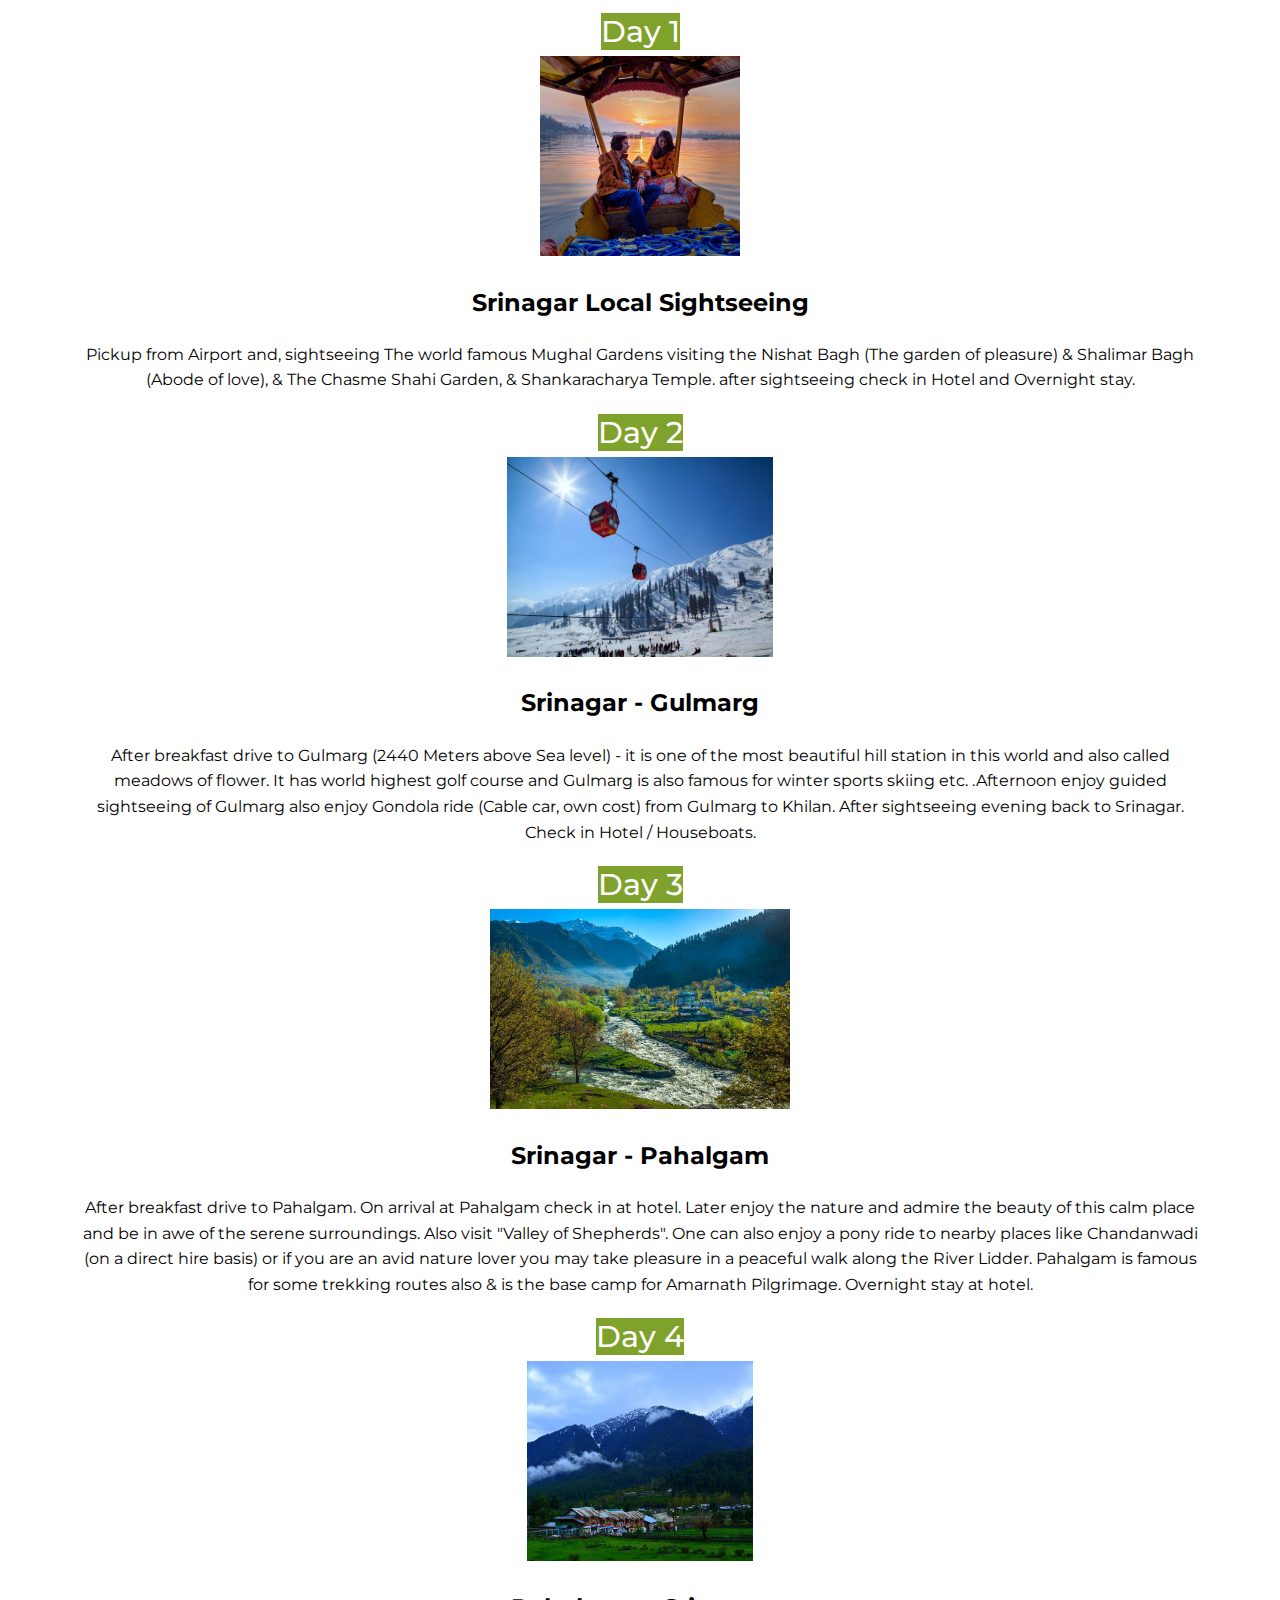
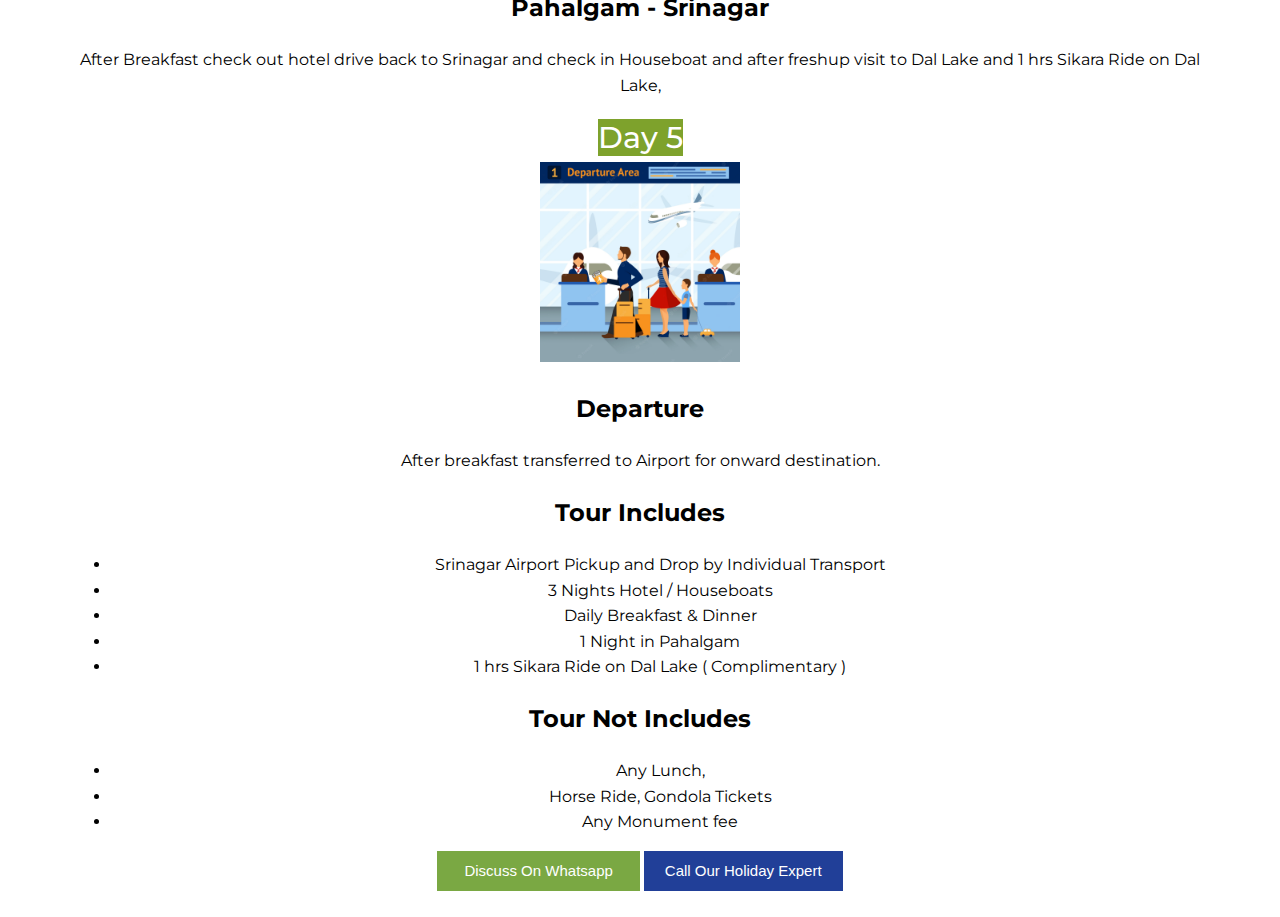
<file: discover kashmir.html>
<!DOCTYPE html>
<html>

<head>
  <meta charset="utf-8">
  <meta http-equiv="X-UA-Compatible" content="IE=edge">
  <title>Package Details</title>
  <meta name="description" content="">
  <meta name="viewport" content="width=device-width, initial-scale=1">
  <link rel="stylesheet" href="/css/styles.css">
</head>

<body>

  <section id="details">
    <section class="pimg1">
      <div class="ptext">
        <span class="textBg"> Day 1 </span>
      </div>
      <img class="details-img" src="images/db1.jpg">
    </section>

    <section class="section section-dark">
      <h2>Srinagar Local Sightseeing</h2>
      <p>Pickup from Airport and, sightseeing The world famous Mughal Gardens visiting the Nishat Bagh (The garden
        of pleasure) & Shalimar Bagh (Abode of love), & The Chasme Shahi Garden, & Shankaracharya Temple. after
        sightseeing check in Hotel and Overnight stay.
      </p>
    </section>

    <section class="pimg2">
      <div class="ptext">
        <span class="textBg">Day 2</span>
      </div>
      <img class="details-img" src="images/db2.webp">
    </section>

    <section class="section section-dark">
      <h2> Srinagar - Gulmarg</h2>
      <p>
        After breakfast drive to Gulmarg (2440 Meters above Sea level) - it is one of the most beautiful hill station in
        this world and also called meadows of flower.
        It has world highest golf course and Gulmarg is also famous for winter sports skiing etc. .Afternoon enjoy
        guided sightseeing of Gulmarg also enjoy Gondola ride (Cable car, own cost) from Gulmarg to Khilan. After
        sightseeing evening back to Srinagar.
        Check in Hotel / Houseboats.
      </p>
    </section>

    <section class="pimg3">
      <div class="ptext">
        <span class="textBg">Day 3</span>
      </div>
      <img class="details-img" src="images/db3.jpg">
    </section>

    <section class="section section-dark">
      <h2>Srinagar - Pahalgam</h2>
      <p>
        After breakfast drive to Pahalgam. On arrival at Pahalgam check in at hotel. Later enjoy the nature and admire
        the beauty of this calm place and be in awe of the serene surroundings. Also visit "Valley of Shepherds". One
        can also enjoy a pony ride to nearby places like Chandanwadi (on a direct hire basis) or if you are an avid
        nature
        lover you may take pleasure in a peaceful walk along the River Lidder. Pahalgam is famous for some trekking
        routes also & is the base camp for Amarnath Pilgrimage. Overnight stay at hotel.
      </p>
    </section>

    <section class="pimg4">
      <div class="ptext">
        <span class="textBg">Day 4</span>
      </div>
      <img class="details-img" src="images/db4.jpg">
    </section>

    <section class="section section-dark">
      <h2>Pahalgam - Srinagar</h2>
      <p>
        After Breakfast check out hotel drive back to Srinagar and check in Houseboat and after freshup visit to Dal
        Lake and 1 hrs Sikara Ride on Dal Lake,
      </p>
    </section>

    <section class="pimg5">
      <div class="ptext">
        <span class="textBg">Day 5</span>
      </div>
      <img class="details-img" src="images/d4.webp">
    </section>

    <section class="section section-dark">
      <h2>Departure</h2>
      <p>
        After breakfast transferred to Airport for onward destination.
      </p>
    </section>

    <section class="section section-light">
      <h2 class="color">Tour Includes</h2>
      <p>
      <ul>
        <li>Srinagar Airport Pickup and Drop by Individual Transport</li>
        <li>3 Nights Hotel / Houseboats</li>
        <li>Daily Breakfast & Dinner</li>
        <li>1 Night in Pahalgam</li>
        <li>1 hrs Sikara Ride on Dal Lake ( Complimentary )</li>
      </ul>
      </p>
    </section>

    <section class="section section-light">
      <h2 class="color2">Tour Not Includes</h2>
      <p>
      <ul>
        <li>Any Lunch,</li>
        <li>Horse Ride, Gondola Tickets</li>
        <li>Any Monument fee</li>
      </ul>
      <a href="https://wa.me/918491877299"><button class="contact-btn">Discuss On Whatsapp</button></a>
      <a href="tel:8491877299"><button class="contact-btn-call">Call Our Holiday Expert</button></a>
      </p>
    </section>
  </section>
</body>

</html>
</file>
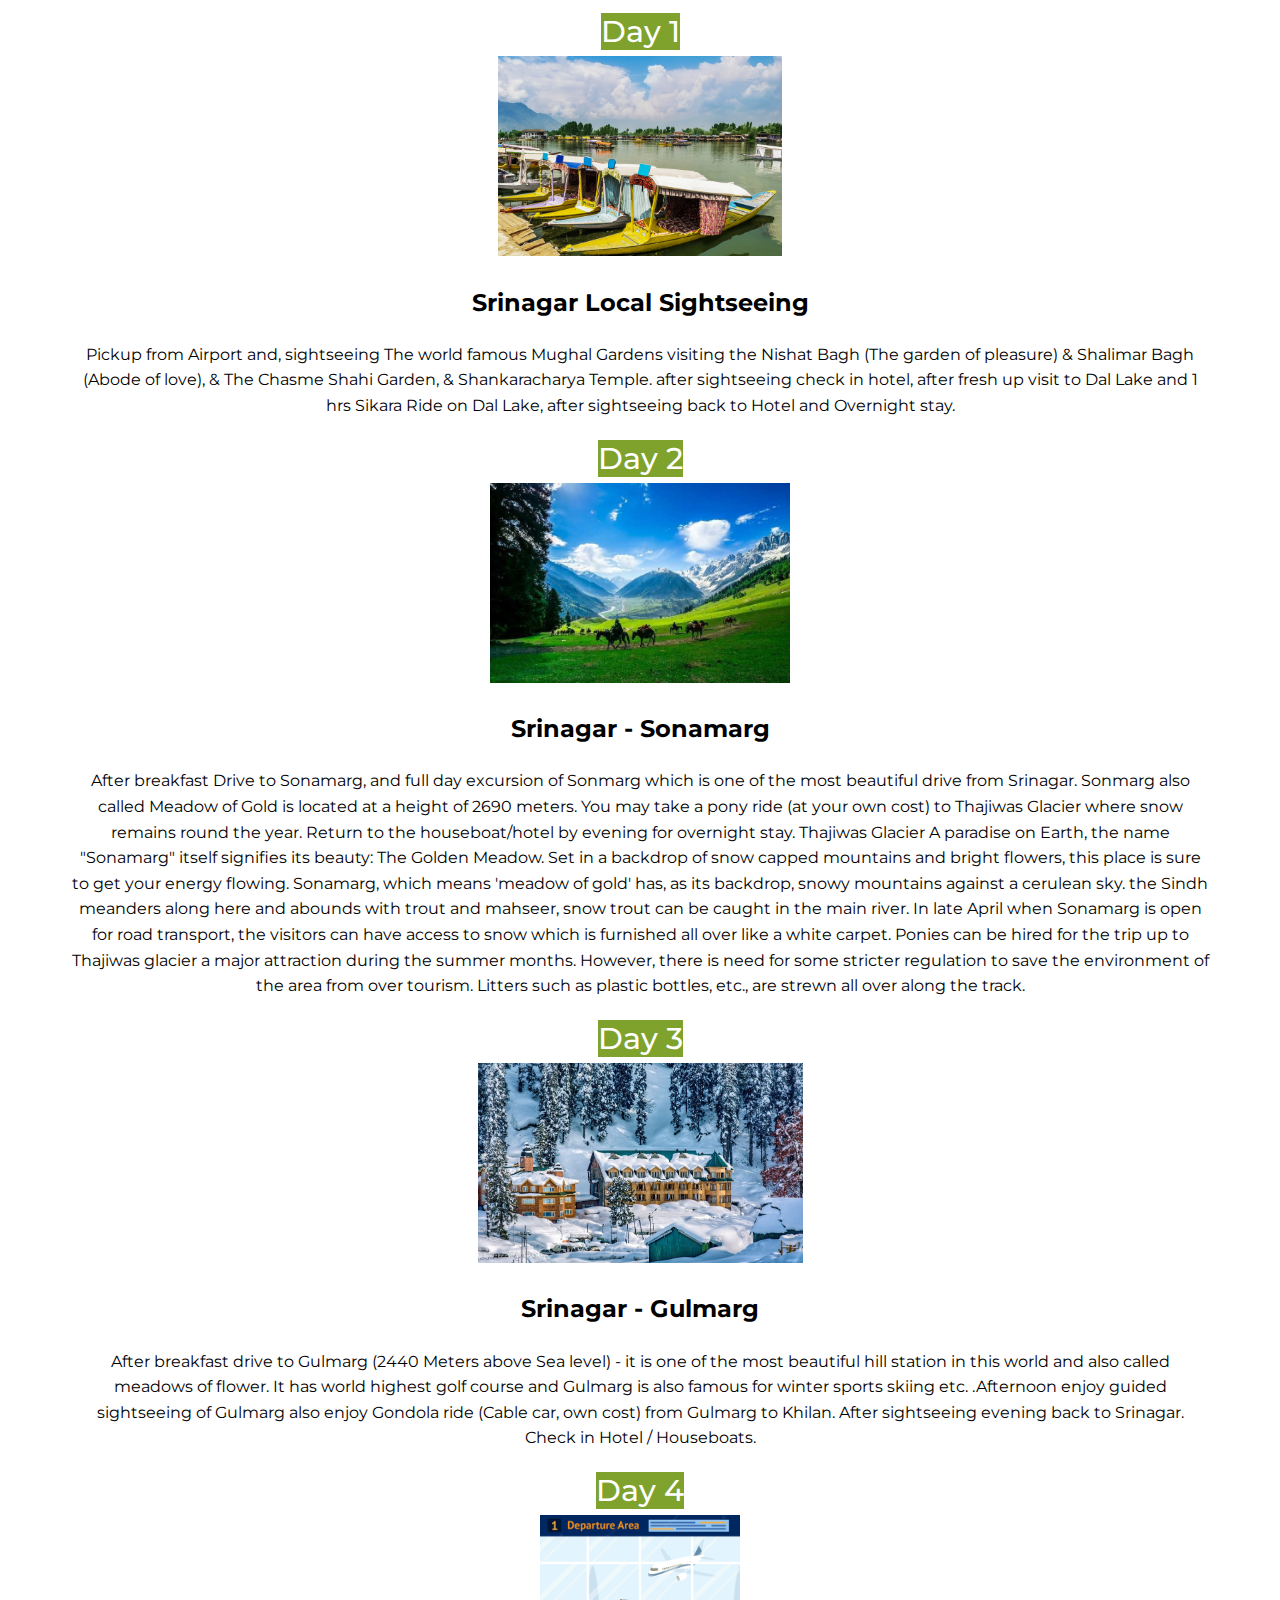
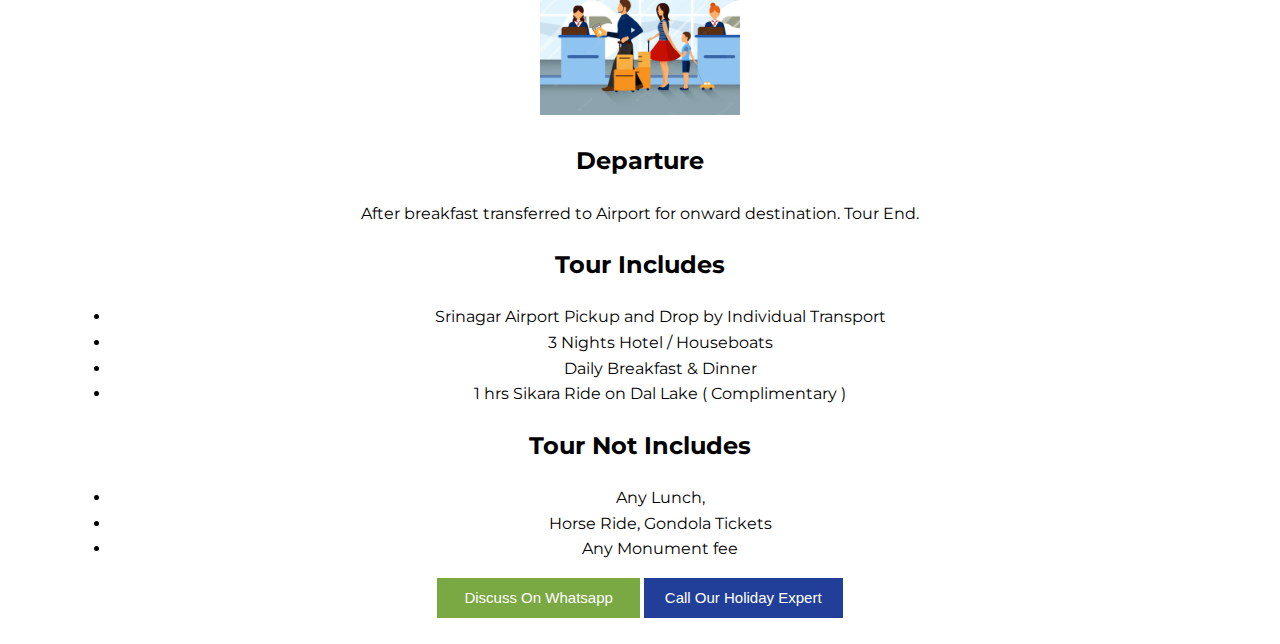
<file: explore kashmir.html>
<!DOCTYPE html>
<html>

<head>
  <meta charset="utf-8">
  <meta http-equiv="X-UA-Compatible" content="IE=edge">
  <title>Package Details</title>
  <meta name="description" content="">
  <meta name="viewport" content="width=device-width, initial-scale=1">
  <link rel="stylesheet" href="/css/styles.css">
</head>

<body>
  <section id="details">
    <section class="pimg1">
      <div class="ptext">
        <span class="textBg"> Day 1 </span>
      </div>
      <img class="details-img" src="images/d1.jpg">
    </section>

    <section class="section section-dark">
      <h2>Srinagar Local Sightseeing</h2>
      <p>Pickup from Airport and, sightseeing The world famous Mughal Gardens visiting the Nishat Bagh (The
        garden of pleasure) & Shalimar Bagh (Abode of love), & The Chasme Shahi Garden, &
        Shankaracharya Temple. after sightseeing check in hotel, after fresh up visit to Dal Lake
        and 1 hrs Sikara Ride on Dal Lake, after sightseeing back to Hotel and Overnight stay.
      </p>
    </section>

    <section class="pimg2">
      <div class="ptext">
        <span class="textBg">Day 2</span>
      </div>
      <img class="details-img" src="images/d2.jpg">
    </section>

    <section class="section section-dark">
      <h2> Srinagar - Sonamarg</h2>
      <p>
        After breakfast Drive to Sonamarg, and full day excursion of Sonmarg which is one of the most
        beautiful drive from Srinagar. Sonmarg also called Meadow of Gold is located at a height of 2690
        meters. You may take a pony ride (at your own cost) to Thajiwas Glacier where snow remains round
        the year. Return to the houseboat/hotel by evening for overnight stay.
        Thajiwas Glacier
        A paradise on Earth, the name "Sonamarg" itself signifies its beauty: The Golden Meadow. Set in a
        backdrop of snow capped mountains and bright flowers, this place is sure to get your energy flowing.
        Sonamarg, which means 'meadow of gold' has, as its backdrop, snowy mountains against a cerulean
        sky. the Sindh meanders along here and abounds with trout and mahseer, snow trout can be caught
        in the main river. In late April when Sonamarg is open for road transport, the visitors can have access
        to snow which is furnished all over like a white carpet. Ponies can be hired for the trip up to Thajiwas
        glacier a major attraction during the summer months. However, there is need for some stricter
        regulation to save the environment of the area from over tourism. Litters such as plastic bottles, etc.,
        are strewn all over along the track.

      </p>
    </section>

    <section class="pimg3">
      <div class="ptext">
        <span class="textBg">Day 3</span>
      </div>
      <img class="details-img" src="images/d3.jpg">
    </section>

    <section class="section section-dark">
      <h2>Srinagar - Gulmarg</h2>
      <p>
        After breakfast drive to Gulmarg (2440 Meters above Sea level) - it is one of the most beautiful hill
        station in this world and also called meadows of flower. It has world highest golf course and Gulmarg
        is also famous for winter sports skiing etc. .Afternoon enjoy guided sightseeing of Gulmarg also enjoy
        Gondola ride (Cable car, own cost) from Gulmarg to Khilan. After sightseeing evening back to
        Srinagar. Check in Hotel / Houseboats.
      </p>
    </section>

    <section class="pimg4">
      <div class="ptext">
        <span class="textBg">Day 4</span>
      </div>
      <img class="details-img" src="images/d4.webp">
    </section>

    <section class="section section-dark">
      <h2>Departure</h2>
      <p>
        After breakfast transferred to Airport for onward destination.
        Tour End.
      </p>
    </section>

    <section class="section section-light">
      <h2 class="color">Tour Includes</h2>
      <p>
      <ul>
        <li>Srinagar Airport Pickup and Drop by Individual Transport</li>
        <li>3 Nights Hotel / Houseboats</li>
        <li>Daily Breakfast & Dinner</li>
        <li>1 hrs Sikara Ride on Dal Lake ( Complimentary )</li>
      </ul>
      </p>
    </section>

    <section class="section section-light">
      <h2 class="color2">Tour Not Includes</h2>
      <p>
      <ul>
        <li>Any Lunch,</li>
        <li>Horse Ride, Gondola Tickets</li>
        <li>Any Monument fee</li>
      </ul>
      <a href="https://wa.me/918491877299"><button class="contact-btn">Discuss On Whatsapp</button></a>
      <a href="tel:8491877299"><button class="contact-btn-call">Call Our Holiday Expert</button></a>
      </p>
    </section>
  </section>
</body>

</html>
</file>
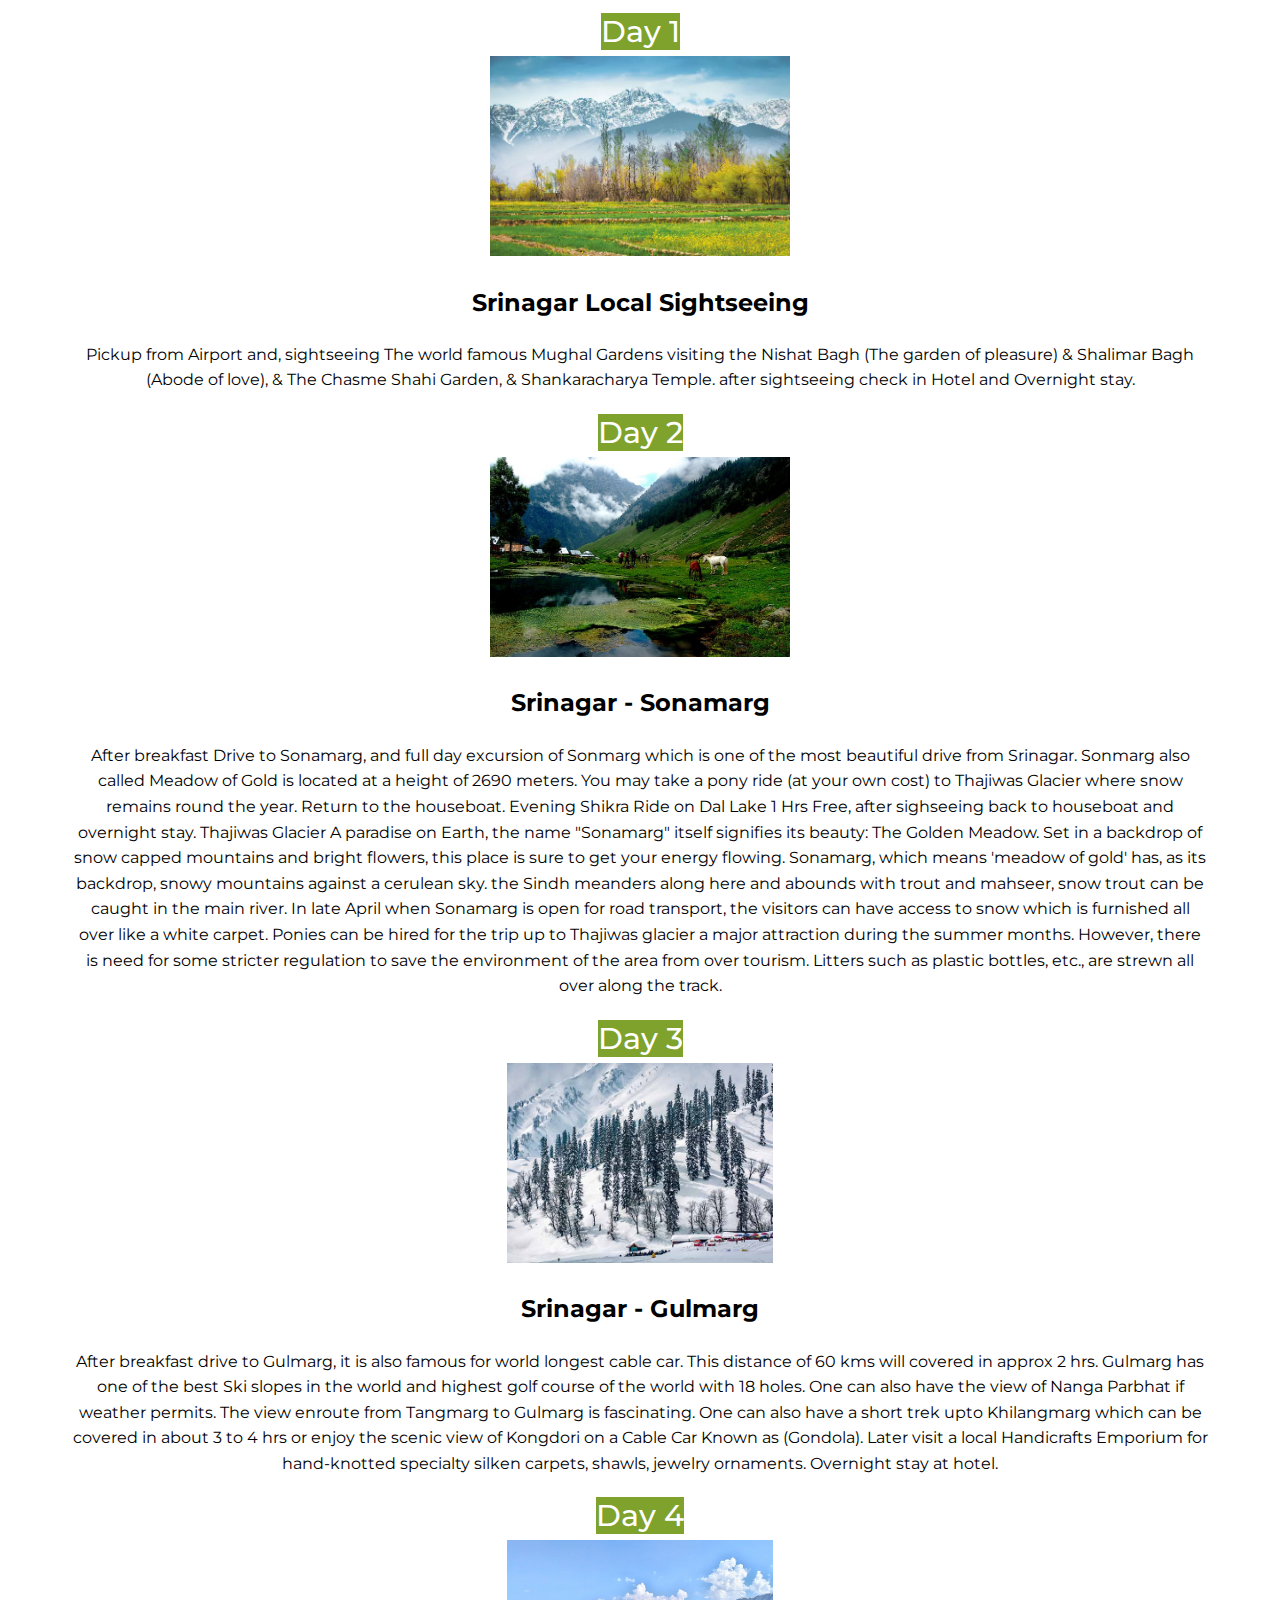
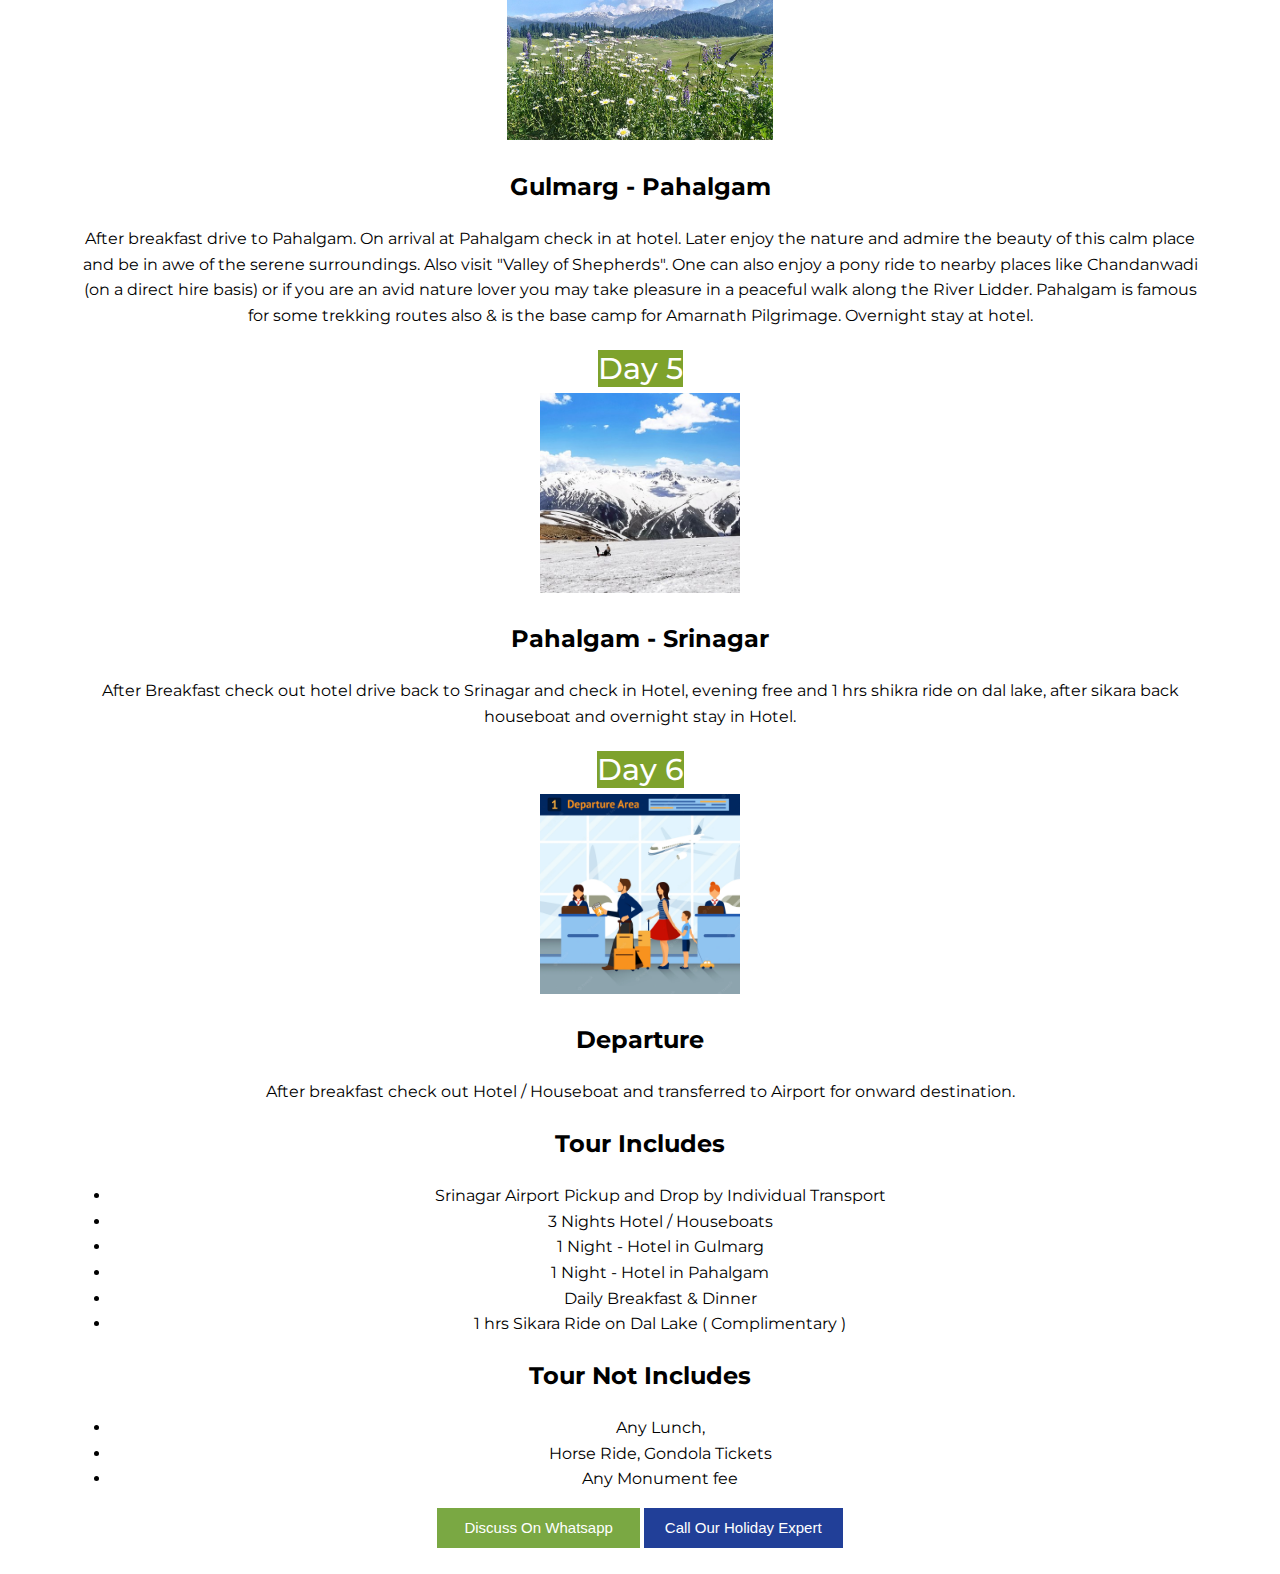
<file: heaven kashmir.html>
<!DOCTYPE html>
<html>

<head>
  <meta charset="utf-8">
  <meta http-equiv="X-UA-Compatible" content="IE=edge">
  <title>Package Details</title>
  <meta name="description" content="">
  <meta name="viewport" content="width=device-width, initial-scale=1">
  <link rel="stylesheet" href="/css/styles.css">
</head>

<body>

  <section id="details">
    <section class="pimg1">
      <div class="ptext">
        <span class="textBg"> Day 1 </span>
      </div>
      <img class="details-img" src="images/dc1.webp">
    </section>

    <section class="section section-dark">
      <h2>Srinagar Local Sightseeing</h2>
      <p>Pickup from Airport and, sightseeing The world famous Mughal Gardens visiting the Nishat Bagh (The
        garden of pleasure) & Shalimar Bagh (Abode of love), & The Chasme Shahi Garden, &
        Shankaracharya Temple. after sightseeing check in Hotel and Overnight stay.
      </p>
    </section>

    <section class="pimg2">
      <div class="ptext">
        <span class="textBg">Day 2</span>
      </div>
      <img class="details-img" src="images/dc2.jpg">
    </section>

    <section class="section section-dark">
      <h2> Srinagar - Sonamarg</h2>
      <p>
        After breakfast Drive to Sonamarg, and full day excursion of Sonmarg which is one of the most
        beautiful drive from Srinagar. Sonmarg also called Meadow of Gold is located at a height of 2690
        meters. You may take a pony ride (at your own cost) to Thajiwas Glacier where snow remains round
        the year. Return to the houseboat. Evening Shikra Ride on Dal Lake 1 Hrs Free, after sighseeing
        back to houseboat and overnight stay.
        Thajiwas Glacier A paradise on Earth, the name "Sonamarg" itself signifies its beauty: The Golden
        Meadow. Set in a backdrop of snow capped mountains and bright flowers, this place is sure to get
        your energy flowing. Sonamarg, which means 'meadow of gold' has, as its backdrop, snowy
        mountains against a cerulean sky. the Sindh meanders along here and abounds with trout and
        mahseer, snow trout can be caught in the main river. In late April when Sonamarg is open for road
        transport, the visitors can have access to snow which is furnished all over like a white carpet. Ponies
        can be hired for the trip up to Thajiwas glacier a major attraction during the summer months.
        However, there is need for some stricter regulation to save the environment of the area from over
        tourism. Litters such as plastic bottles, etc., are strewn all over along the track.
      </p>
    </section>

    <section class="pimg3">
      <div class="ptext">
        <span class="textBg">Day 3</span>
      </div>
      <img class="details-img" src="images/dc3.jpg">
    </section>

    <section class="section section-dark">
      <h2>Srinagar - Gulmarg</h2>
      <p>
        After breakfast drive to Gulmarg, it is also famous for world longest cable car. This distance of 60 kms
        will covered in approx 2 hrs. Gulmarg has one of the best Ski slopes in the world and highest golf
        course of the world with 18 holes. One can also have the view of Nanga Parbhat if weather permits.
        The view enroute from Tangmarg to Gulmarg is fascinating. One can also have a short trek upto
        Khilangmarg which can be covered in about 3 to 4 hrs or enjoy the scenic view of Kongdori on a
        Cable Car Known as (Gondola). Later visit a local Handicrafts Emporium for hand-knotted specialty
        silken carpets, shawls, jewelry ornaments. Overnight stay at hotel.
      </p>
    </section>

    <section class="pimg4">
      <div class="ptext">
        <span class="textBg">Day 4</span>
      </div>
      <img class="details-img" src="images/dc4.jpg">
    </section>

    <section class="section section-dark">
      <h2> Gulmarg - Pahalgam</h2>
      <p>
        After breakfast drive to Pahalgam. On arrival at Pahalgam check in at hotel. Later enjoy the nature
        and admire the beauty of this calm place and be in awe of the serene surroundings. Also visit "Valley
        of Shepherds". One can also enjoy a pony ride to nearby places like Chandanwadi (on a direct hire
        basis) or if you are an avid nature lover you may take pleasure in a peaceful walk along the River
        Lidder. Pahalgam is famous for some trekking routes also & is the base camp for Amarnath
        Pilgrimage. Overnight stay at hotel.
      </p>
    </section>

    <section class="pimg5">
      <div class="ptext">
        <span class="textBg">Day 5</span>
      </div>
      <img class="details-img" src="images/dc5.jpg">
    </section>

    <section class="section section-dark">
      <h2> Pahalgam - Srinagar</h2>
      <p>
        After Breakfast check out hotel drive back to Srinagar and check in Hotel, evening free and 1 hrs
        shikra ride on dal lake, after sikara back houseboat and overnight stay in Hotel.
      </p>
    </section>

    <section class="pimg6">
      <div class="ptext">
        <span class="textBg">Day 6</span>
      </div>
      <img class="details-img" src="images/d4.webp">
    </section>

    <section class="section section-dark">
      <h2>Departure</h2>
      <p>
        After breakfast check out Hotel / Houseboat and transferred to Airport for onward destination.
      </p>
    </section>

    <section class="section section-light">
      <h2 class="color">Tour Includes</h2>
      <p>
      <ul>
        <li>Srinagar Airport Pickup and Drop by Individual Transport</li>
        <li>3 Nights Hotel / Houseboats</li>
        <li>1 Night - Hotel in Gulmarg</li>
        <li>1 Night - Hotel in Pahalgam</li>
        <li>Daily Breakfast & Dinner</li>
        <li>1 hrs Sikara Ride on Dal Lake ( Complimentary )</li>
      </ul>
      </p>
    </section>

    <section class="section section-light">
      <h2 class="color2">Tour Not Includes</h2>
      <p>
      <ul>
        <li>Any Lunch,</li>
        <li>Horse Ride, Gondola Tickets</li>
        <li>Any Monument fee</li>
      </ul>
      <a href="https://wa.me/918491877299"><button class="contact-btn">Discuss On Whatsapp</button></a>
      <a href="tel:8491877299"><button class="contact-btn-call">Call Our Holiday Expert</button></a>
      </p>
    </section>
  </section>
</body>

</html>
</file>
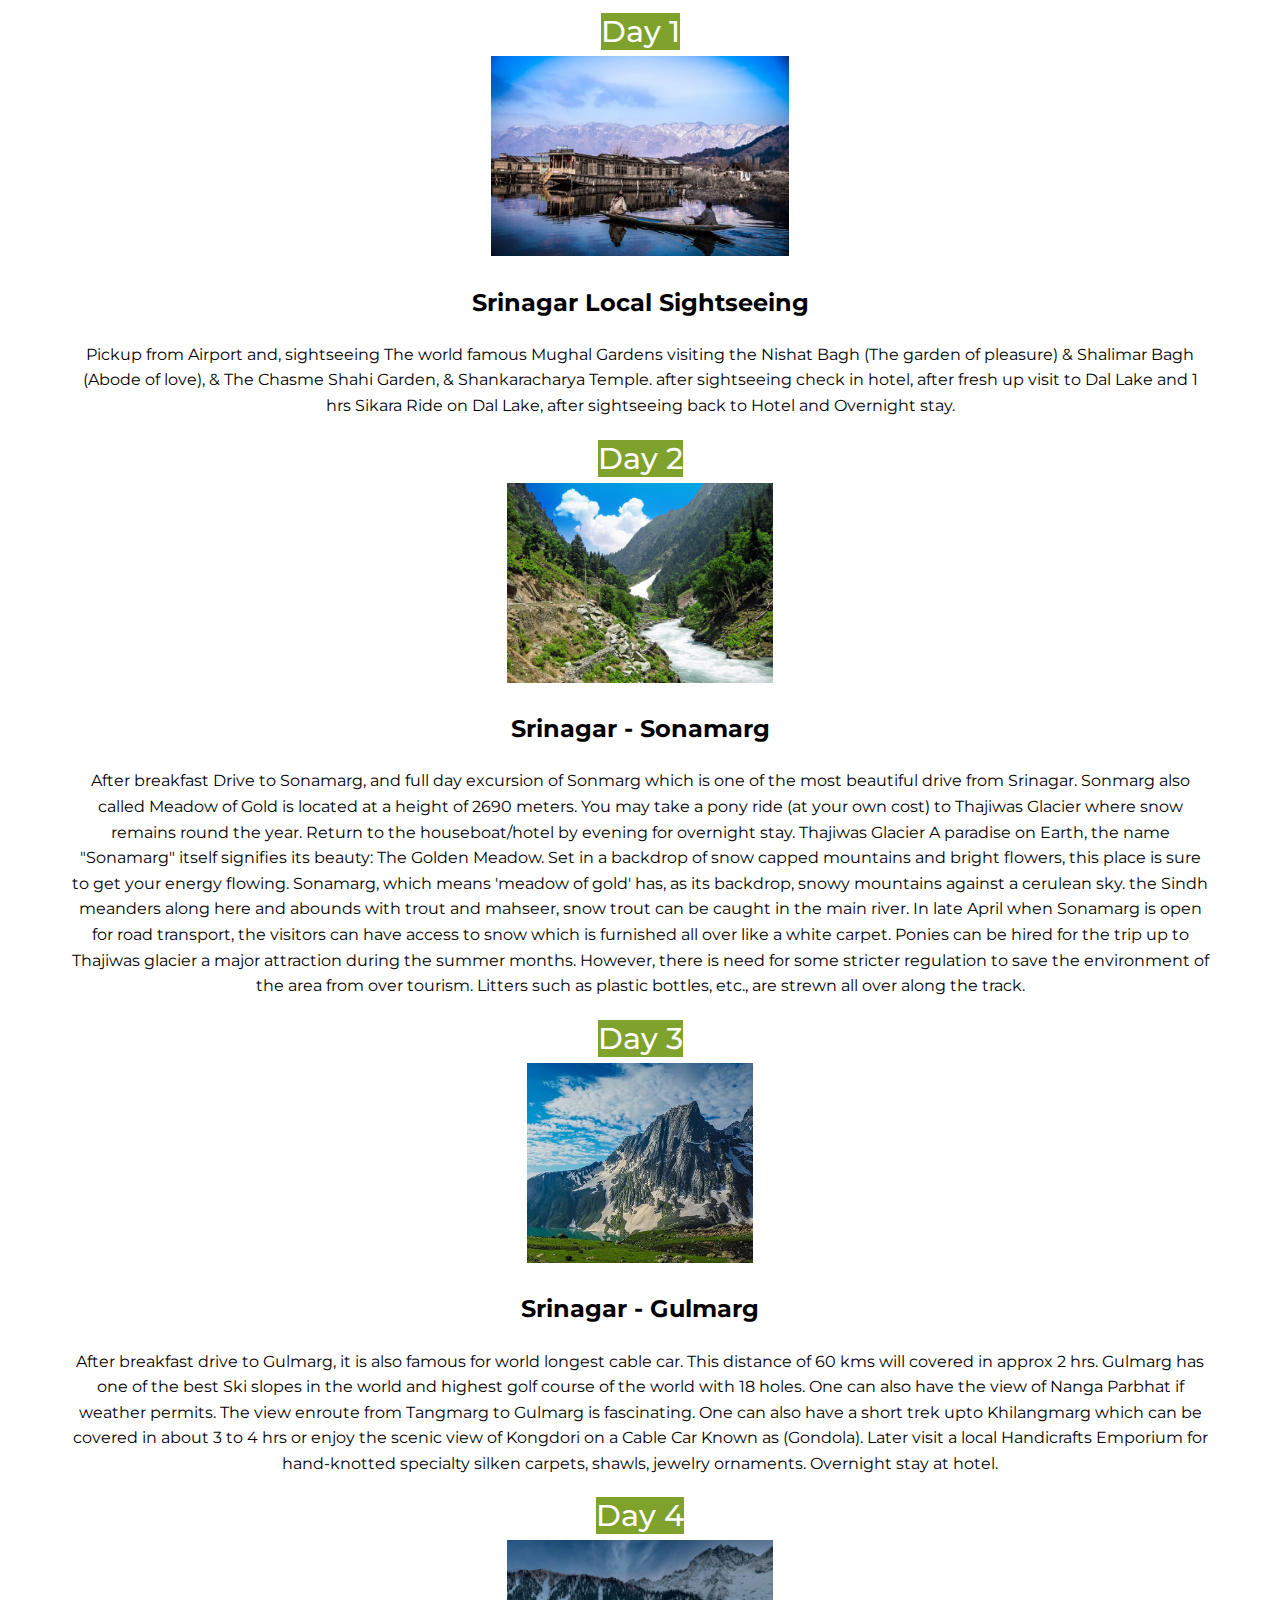
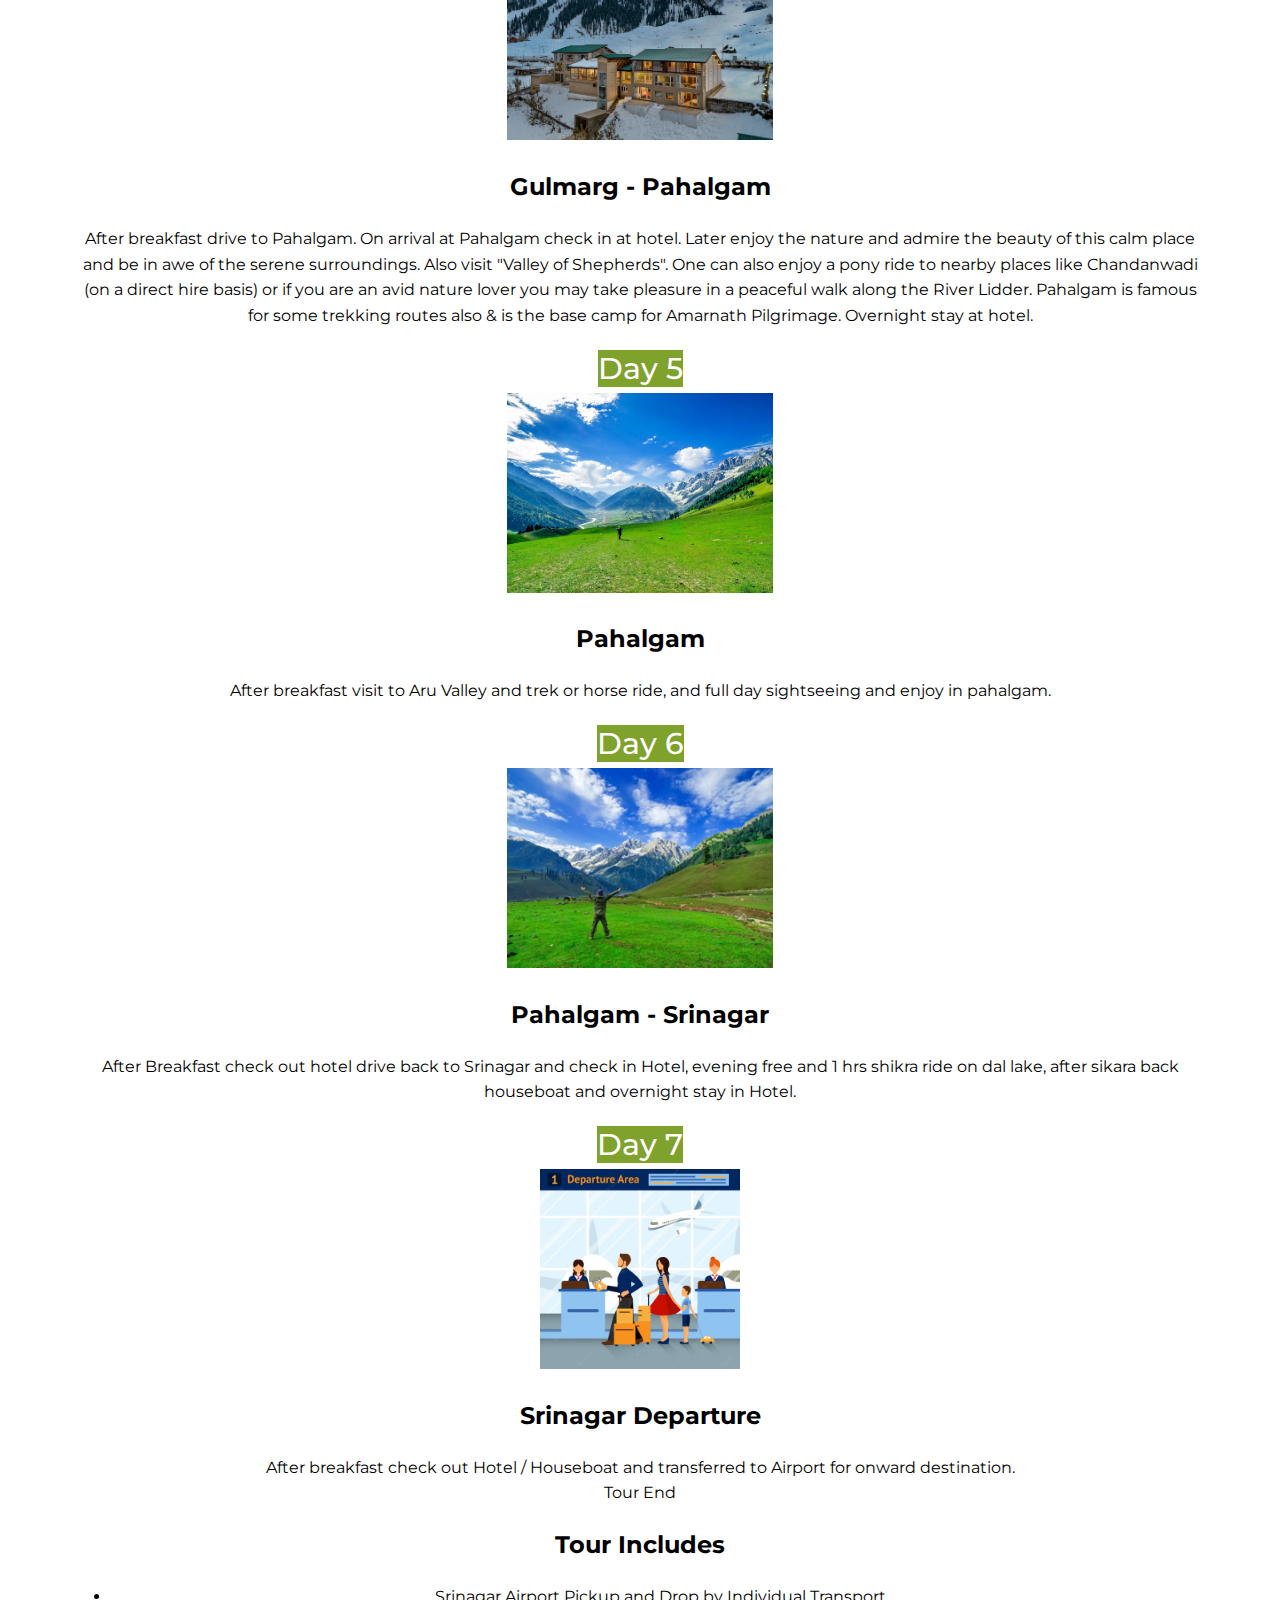
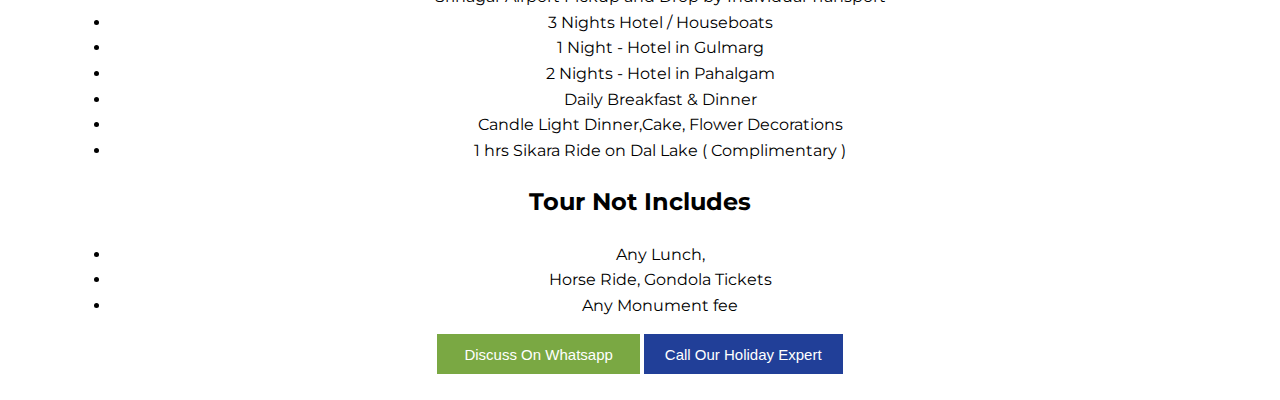
<file: luxury vacation.html>
<!DOCTYPE html>
<html>

<head>
  <meta charset="utf-8">
  <meta http-equiv="X-UA-Compatible" content="IE=edge">
  <title>Package Details</title>
  <meta name="description" content="">
  <meta name="viewport" content="width=device-width, initial-scale=1">
  <link rel="stylesheet" href="/css/styles.css">
</head>

<body>

  <section id="details">
    <section class="pimg1">
      <div class="ptext">
        <span class="textBg"> Day 1 </span>
      </div>
      <img class="details-img" src="images/dd1.jpg">
    </section>

    <section class="section section-dark">
      <h2>Srinagar Local Sightseeing</h2>
      <p>Pickup from Airport and, sightseeing The world famous Mughal Gardens visiting the Nishat Bagh (The
        garden of pleasure) & Shalimar Bagh (Abode of love), & The Chasme Shahi Garden, &
        Shankaracharya Temple. after sightseeing check in hotel, after fresh up visit to Dal Lake
        and 1 hrs Sikara Ride on Dal Lake, after sightseeing back to Hotel and Overnight stay.
      </p>
    </section>

    <section class="pimg2">
      <div class="ptext">
        <span class="textBg">Day 2</span>
      </div>
      <img class="details-img" src="images/dd2.jpg">
    </section>

    <section class="section section-dark">
      <h2> Srinagar - Sonamarg</h2>
      <p>
        After breakfast Drive to Sonamarg, and full day excursion of Sonmarg which is one of the most
        beautiful drive from Srinagar. Sonmarg also called Meadow of Gold is located at a height of 2690
        meters. You may take a pony ride (at your own cost) to Thajiwas Glacier where snow remains round
        the year. Return to the houseboat/hotel by evening for overnight stay.
        Thajiwas Glacier
        A paradise on Earth, the name "Sonamarg" itself signifies its beauty: The Golden Meadow. Set in a
        backdrop of snow capped mountains and bright flowers, this place is sure to get your energy flowing.
        Sonamarg, which means 'meadow of gold' has, as its backdrop, snowy mountains against a cerulean
        sky. the Sindh meanders along here and abounds with trout and mahseer, snow trout can be caught
        in the main river. In late April when Sonamarg is open for road transport, the visitors can have access
        to snow which is furnished all over like a white carpet. Ponies can be hired for the trip up to Thajiwas
        glacier a major attraction during the summer months. However, there is need for some stricter
        regulation to save the environment of the area from over tourism. Litters such as plastic bottles, etc.,
        are strewn all over along the track.

      </p>
    </section>

    <section class="pimg3">
      <div class="ptext">
        <span class="textBg">Day 3</span>
      </div>
      <img class="details-img" src="images/dd3.jpg">
    </section>

    <section class="section section-dark">
      <h2>Srinagar - Gulmarg</h2>
      <p>
        After breakfast drive to Gulmarg, it is also famous for world longest cable car. This distance of 60 kms will
        covered in approx 2 hrs. Gulmarg has one of the best Ski slopes in the world and highest golf course of the
        world with 18 holes. One can also have the view of Nanga Parbhat if weather permits. The view enroute from
        Tangmarg to Gulmarg is fascinating. One can also have a short trek upto Khilangmarg which can be covered in
        about 3 to 4 hrs or enjoy the scenic view of Kongdori on a Cable Car Known as (Gondola). Later visit a local
        Handicrafts Emporium for hand-knotted specialty silken carpets, shawls, jewelry ornaments. Overnight stay at
        hotel.
      </p>
    </section>

    <section class="pimg4">
      <div class="ptext">
        <span class="textBg">Day 4</span>
      </div>
      <img class="details-img" src="images/dd4.webp">
    </section>

    <section class="section section-dark">
      <h2>Gulmarg - Pahalgam</h2>
      <p>
        After breakfast drive to Pahalgam. On arrival at Pahalgam check in at hotel. Later enjoy the nature and admire
        the beauty of this calm place and be in awe of the serene surroundings. Also visit "Valley of Shepherds". One
        can also enjoy a pony ride to nearby places like Chandanwadi (on a direct hire basis) or if you are an avid
        nature
        lover you may take pleasure in a peaceful walk along the River Lidder. Pahalgam is famous for some trekking
        routes also & is the base camp for Amarnath Pilgrimage. Overnight stay at hotel.
      </p>
    </section>

    <section class="pimg5">
      <div class="ptext">
        <span class="textBg">Day 5</span>
      </div>
      <img class="details-img" src="images/dd5.jpg">
    </section>

    <section class="section section-dark">
      <h2>Pahalgam</h2>
      <p>
        After breakfast visit to Aru Valley and trek or horse ride, and full day sightseeing and enjoy in pahalgam.
      </p>
    </section>

    <section class="pimg6">
      <div class="ptext">
        <span class="textBg">Day 6</span>
      </div>
      <img class="details-img" src="images/dd6.webp">
    </section>

    <section class="section section-dark">
      <h2>Pahalgam - Srinagar</h2>
      <p>
        After Breakfast check out hotel drive back to Srinagar and check in Hotel, evening free and 1 hrs shikra ride on
        dal lake, after sikara back houseboat and overnight stay in Hotel.
      </p>
    </section>

    <section class="pimg7">
      <div class="ptext">
        <span class="textBg">Day 7</span>
      </div>
      <img class="details-img" src="images/d4.webp">
    </section>

    <section class="section section-dark">
      <h2>Srinagar Departure</h2>
      <p>
        After breakfast check out Hotel / Houseboat and transferred to Airport for onward destination.<br>
        Tour End
      </p>
    </section>

    <section class="section section-light">
      <h2 class="color">Tour Includes</h2>
      <p>
      <ul>
        <li>Srinagar Airport Pickup and Drop by Individual Transport</li>
        <li>3 Nights Hotel / Houseboats</li>
        <li>1 Night - Hotel in Gulmarg</li>
        <li>2 Nights - Hotel in Pahalgam</li>
        <li>Daily Breakfast & Dinner</li>
        <li>Candle Light Dinner,Cake, Flower Decorations</li>
        <li>1 hrs Sikara Ride on Dal Lake ( Complimentary )</li>
      </ul>
      </p>
    </section>

    <section class="section section-light">
      <h2 class="color2">Tour Not Includes</h2>
      <p>
      <ul>
        <li>Any Lunch,</li>
        <li>Horse Ride, Gondola Tickets</li>
        <li>Any Monument fee</li>
      </ul>
      <a href="https://wa.me/918491877299"><button class="contact-btn">Discuss On Whatsapp</button></a>
      <a href="tel:8491877299"><button class="contact-btn-call">Call Our Holiday Expert</button></a>
      </p>
    </section>
  </section>
</body>

</html>
</file>
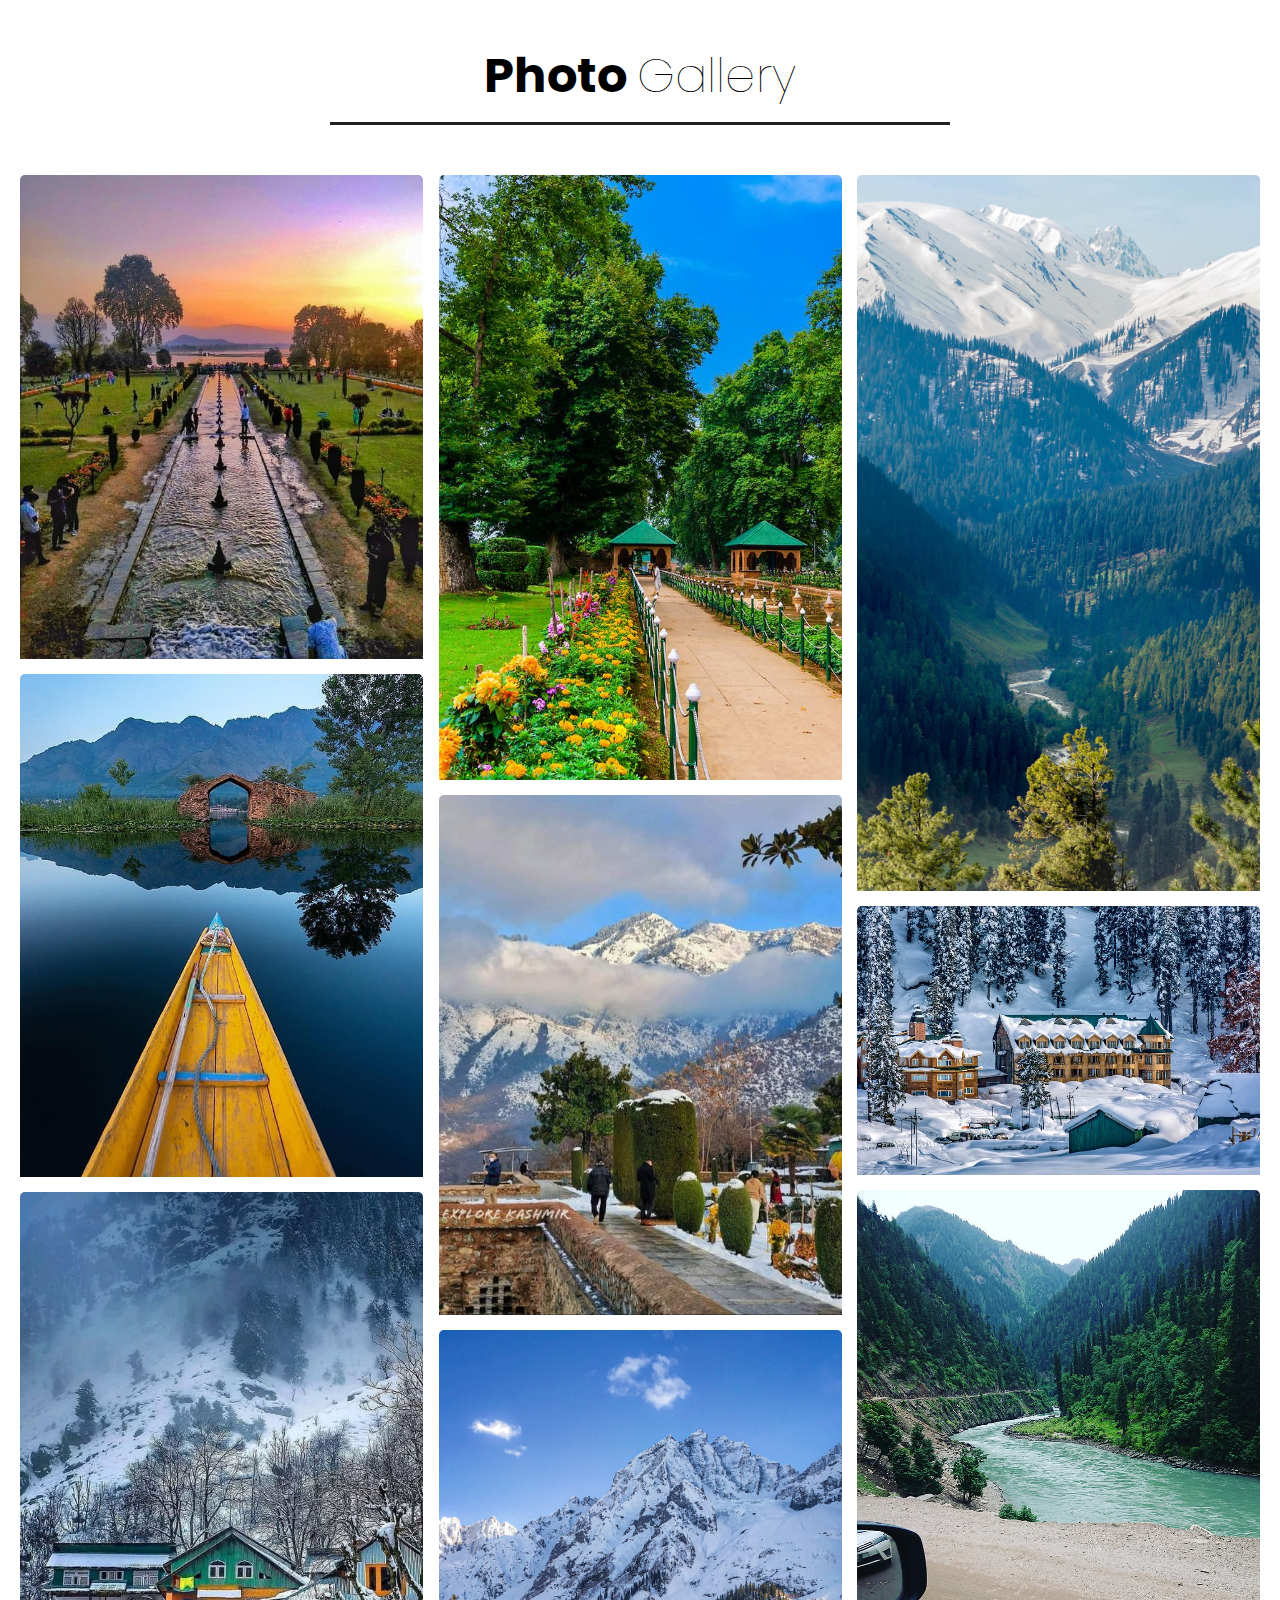
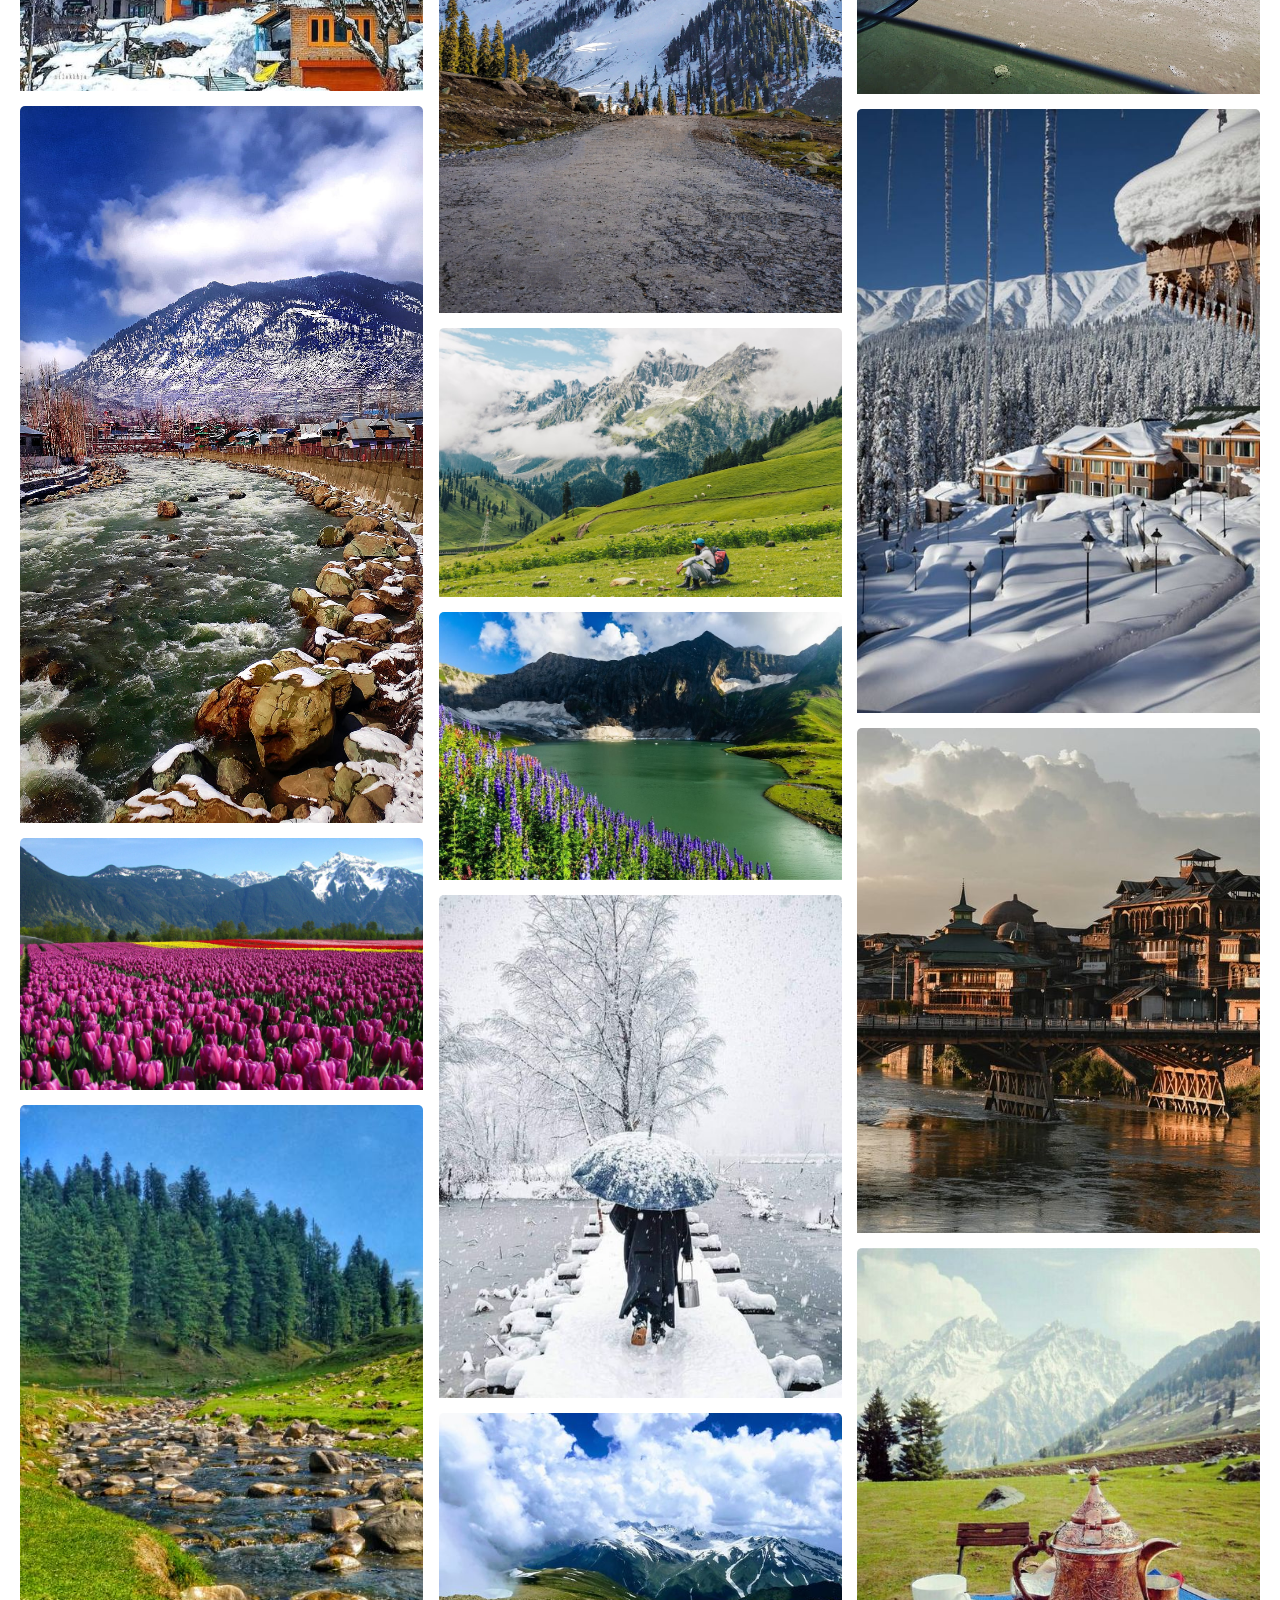
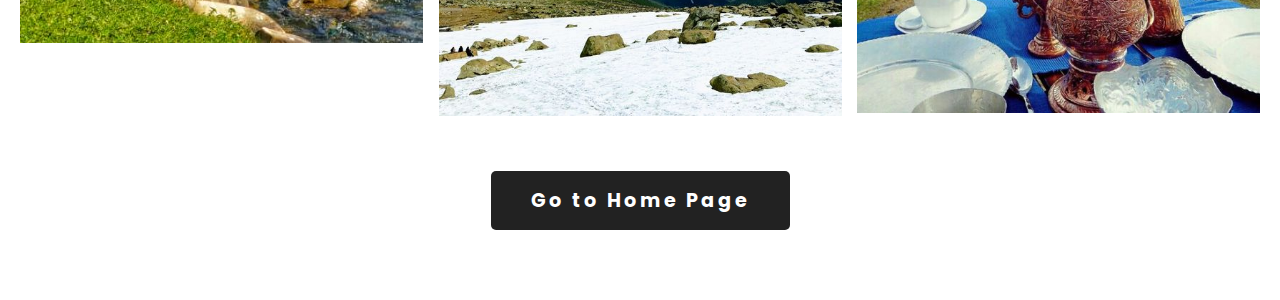
<file: photo gallery.html>
<!DOCTYPE html>
<html>

<head>
  <meta name="viewport" content="width=device-width, initial-scale=1">
  <title>Photo Gallery</title>
  <link rel="stylesheet" type="text/css" href="./assets/css/gallery.css">
</head>

<body>
  <div class="container">
    <div class="heading">
      <h3>Photo <span>Gallery</span></h3>
    </div>
    <div class="box">

      <div class="dream">
        <img src="./assets/images/17.jpg">
        <img src="./assets/images/7.jpg">
        <img src="./assets/images/19.jpg">
        <img src="./assets/images/4.jpg">
        <img src="./assets/images/5.jpg">
        <img src="./assets/images/11.jpg">

      </div>

      <div class="dream">
        <img src="./assets/images/15.jpg">
        <img src="./assets/images/18.jpg">
        <img src="./assets/images/10.jpg">
        <img src="./assets/images/8.jfif">
        <img src="./assets/images/9.jpg.crdownload">
        <img src="./assets/images/20.jpg">
        <img src="./assets/images/25.jpg">
        

      </div>

      <div class="dream">
        <img src="./assets/images/12.jfif">
        <img src="./assets/images/3.jpg">
        <img src="./assets/images/14.jpg">
        <img src="./assets/images/21.jpg">
        <img src="./assets/images/22.jpg">
        <img src="./assets/images/24.jpg">

      </div>




    </div>
    <div class="btn">
      <a href="index.html">Go to Home Page</a>
    </div>





  </div>

</body>

</html>
</file>
<file: css/styles.css>
@import url('https://fonts.googleapis.com/css2?family=Montserrat:wght@100;400;500;900&family=Raleway:wght@700&family=Ubuntu&display=swap');

html {
  scroll-behavior: smooth;
}

#title {
  background: url("../hero.jpg");
  background-position: center;
  background-size: cover;
  background-repeat: no-repeat;
  padding-bottom: 40%;
  margin-bottom: 60px;
}

.container-fluid {
  padding: 0;
  text-align: center;
}

.hero-text {
  padding-top: 15%;
  color: white;
  font-size: 4rem;
  font-family: 'Montserrat', sans-serif;
  font-weight: 900;
  text-align: center;
}

.navbar {
  box-shadow: 0 0 2rem 0 rgba(0, 0, 0, .2); 
  background: inherit;
}

.navbar:before {
  content: "";
  position: absolute;
  background: inherit;
  box-shadow: inset 0 0 2000px rgba(255, 255, 255, .5);
  filter: blur(50px);
}

.navbar-light .navbar-brand {
  font-size: 2rem;
  padding: 0;
  /* color: #3D84A8; */
  color: white;
  font-family: 'Ubuntu', sans-serif;
  font-weight: bold;
}

.navbar-light .navbar-nav .nav-link {
  color: white;
  font-size: 15px;
  margin: 0 10px;
  font-family: 'Montserrat', sans-serif;
}

/* Package */

#packages {
  font-family: 'Montserrat', sans-serif;
  padding: 0 3%;
}

.package-heading {
  text-align: center;
  font-weight: bold;
  font-size: 2.2rem;
  margin-bottom: 50px;
  color: #101F46; 
}

.card-container {
  display: grid;
  grid-template-columns: repeat(auto-fit,20rem);
  gap: 20px;
  justify-content: center;
  align-items: center;
}

.card {
  box-shadow: rgba(100, 100, 111, 0.2) 0px 7px 29px 0px;
  text-align: center;
  line-height: 1.5;
  position: relative;
}

.time {
  padding: 15px 10px 15px 10px;
  background-color: #045494;
  color: white;
}

.icon {
  margin: 0 4px;
}

.price {
  position: absolute;
  left: 0;
  top: 10px;
  background-color: #7EA22C;
  color: white;
  padding: 5px 5px;

}

.price p {
  font-family: 'Raleway', sans-serif;
  font-size: 23px;
  margin-bottom: 0;
  font-weight: 700;
  line-height: 1.5;
}

.price span {
  font-size: 13px;
}

.p-title {
  margin: 20px 0;
  padding: 15px;
}

.p-discription {
  padding: 10px;
}

.btn {
  width: 100%;
}

/* Features */

#features {
  text-align: center;
  padding: 0 3%;
  margin-top: 100px;
  font-family: 'Montserrat', sans-serif;
}

.icon2 {
  color: #7EA22C;
  margin-bottom: 10px;
}

.f-title {
  font-weight: 500;
}

.f-discription {
  padding: 16px;
} 

/* Reviews */

#reviews {
  font-family: 'Montserrat', sans-serif;
  padding: 0 3%;
  margin-top: 60px;
  text-align: center;
}

.review-container {
    display: grid;
    grid-template-columns: repeat(auto-fit,20rem);
    gap: 30px;
    justify-content: center;
    align-items: center;
}

.img {
  height: 70px;
}

.review-heading {
  text-align: center;
  font-weight: bold;
  font-size: 2.2rem;
  margin-bottom: 80px;
  color: #101F46; 
}

.icon3 {
  color: #7EA22C;
}

.r-title {
  margin-top: 5px;
  font-size: 20px;
}

.r-discription {
  padding: 6px;
}

/* Activity */

.about-heading {
  text-align: center;
  font-weight: bold;
  font-size: 2.2rem;
  margin-top: 60px;
  color: #101F46; 
}

#about {
  font-family: 'Montserrat', sans-serif;
  padding: 4% 3%;
  margin-top: 45px;
  background-image: url("../cover.jpg");
  background-repeat: no-repeat;
  background-position: center;
  background-size: cover;
}

.about-container {
  display: grid;
  grid-template-columns: repeat(auto-fit,20rem);
  gap: 30px;
  justify-content: center;
  align-items: center;
  text-align: center;
}

.about-box {
  padding: 6%;
  display: flex;
  flex-direction: column;
  justify-content: center;
  align-items: center;
}

.about-box h3 {
  color: white;
  margin-top: 30px;
}

.about-box p {
  color: white;
}

.about2 {
  margin-top: 20px;
}

.about2-container {
  display: grid;
  grid-template-columns: repeat(auto-fit,50rem);
  gap: 30px;
  justify-content: center;
  align-items: center;
  text-align: center;
}

.about2-box {
  /* box-shadow: rgba(0, 0, 0, 0.35) 0px 5px 15px; */
}

.about2-text {
  padding: 30px;
}

.a-icon {
  margin: 6px 15px;
  font-size: 25px;
  color: #7EA22C;
}

.icon-f {
  color: #7EA22C;
  font-size: 1px;
}

/* gallery */

#gallery {
  font-family: 'Montserrat', sans-serif;
  padding: 0 3%;
  margin-top: 60px;
  text-align: center;
}

.gallery-heading {
  text-align: center;
  font-weight: bold;
  font-size: 2.2rem;
  margin-bottom: 60px;
  color: #101F46; 
}

.btn-gallery {
  margin-top: 30px;
  width: 195px;
}

.btn-review {
  margin-top: 30px;
  width: 195px;
}


/* Footer */

footer{
  position: relative;
  bottom: 0px;
  width: 100%;
  background: white;
}
.main-content{
  display: flex;
}
.main-content .box3{
  flex-basis: 50%;
  padding: 10px 20px;
}
.box3 h2{
  font-size: 1.125rem;
  font-weight: 600;
  text-transform: uppercase;
}
.box3 .content{
  margin: 20px 0 0 0;
  position: relative;
}
.box3 .content:before{
  position: absolute;
  content: '';
  top: -10px;
  height: 2px;
  width: 100%;
  background: #1a1a1a;
}
.box3 .content:after{
  position: absolute;
  content: '';
  height: 2px;
  width: 15%;
  background: #7EA22C;
  top: -10px;
}
.left .content p{
  text-align: justify;
}
.left .content .social{
  margin: 20px 0 0 0;
}
.left .content .social a{
  padding: 0 2px;
}
.left .content .social a span{
  height: 40px;
  width: 40px;
  background: #1a1a1a;
  line-height: 40px;
  text-align: center;
  font-size: 18px;
  border-radius: 5px;
  transition: 0.3s;
}
.left .content .social a span:hover{
  background: #f12020;
}

.center .content .fas{
  font-size: 15px;
  height: 45px;
  width: 45px;
  line-height: 45px;
  text-align: center;
  border-radius: 50%;
  transition: 0.3s;
  cursor: pointer;
}

/* .center .content .fas:hover{
  background: #f12020;
} */

.center .content .text{
  font-size: 1.0625rem;
  font-weight: 500;
  padding-left: 10px;
}
.center .content .phone{
  margin: 15px 0;
}
.right form .text{
  font-size: 1.0625rem;
  margin-bottom: 2px;
  /* color: #656565; */
}
.right form .msg{
  margin-top: 10px;
}
.right form input, .right form textarea{
  width: 100%;
  font-size: 1.0625rem;
  color: #151515;
  /* background: #151515; */
  padding-left: 10px;
  border: 1px solid #222222;
}
.right form input:focus,
.right form textarea:focus{
  outline-color: #7EA22C;
}
.right form input{
  height: 35px;
}
.right form .btn2{
  margin-top: 10px;
}
.right form .btn2 button{
  height: 40px;
  width: 100%;
  border: none;
  outline: none;
  background:#7EA22C;
  font-size: 1.0625rem;
  font-weight: 500;
  cursor: pointer;
  transition: .3s;
  color: white;
}
.right form .btn2 button:hover{
  background: #000;
}
.bottom {
  box-shadow: rgba(0, 0, 0, 0.35) 0px 5px 15px;
  margin-top: 40px;
  text-align: center;
  padding: 20px;
  font-size: 1rem;
}

/* .bottom center span{
  color: #656565;
} */

.bottom a{
  color: #7EA22C;
  text-decoration: none;
}

.bottom a:hover{
  text-decoration: underline;
}


/* Details page */

#details {
  font-family: 'Montserrat', sans-serif;
  text-align: center;
  padding: 0 5%;
  line-height: 1.6;
}

.textBg {
  background-color: #7EA22C;
  color: white;
  font-size: 30px;
  font-weight: 500;
}

.details-img {
  height: 200px;
}

.dep {
  height: 60px;
}

.contact-btn {
  background-color: #7aa843;
  height: 40px;
  font-size: 15px;
  color: white;
  padding: 7px 27px;
  border: none;
  margin-bottom: 10px;
}

.contact-btn-call {
  height: 40px;
  padding: 7px 21px;
  background-color: #213f98;
  font-size: 15px;
  color: white;
  border: none;
}

@media screen and (max-width: 900px) {
  footer{
    position: relative;
    bottom: 0px;
  }
  .main-content{
    flex-wrap: wrap;
    flex-direction: column;
  }
  .main-content .box3{
    margin: 5px 0;
  }
}




/* Media */

@media (max-width: 454px) {
  .hero-text {
    font-size: 3rem;
  }

  .navbar-light .navbar-brand {
    font-size: 1.5rem;
  }
}

@media (max-width: 880px) {
  .about2-container {
    grid-template-columns: repeat(auto-fit,30rem);
  }
}

@media (max-width: 548px) {
  .about2-container {
    grid-template-columns: repeat(auto-fit,25rem);
  }
}

@media (max-width: 425px) {
  .about2-container {
    grid-template-columns: repeat(auto-fit,23rem);
  }
}
</file>
<file: assets/css/gallery.css>
@import url('https://fonts.googleapis.com/css2?family=Poppins:wght@100;200;300;400;500;600;700;800;900&display=swap');

*{
  margin: 0;
  padding: 0;
  box-sizing: border-box;
  font-family: 'Poppins', sans-serif;
}

.container{
  display: flex;
  flex-direction: column;
  justify-content: center;
  align-items: center;
  text-align: center;
  margin: 40px 20px 0 20px;
}

.container .heading{
  width: 50%;
  padding-bottom: 50px;
}
.container .heading h3{
  font-size: 3em;
  font-weight: bolder;
  padding-bottom: 10px;
  border-bottom: 3px solid #222;
}

.container .heading h3 span{
  font-weight: 100;
}
.container .box{
 display: flex;
 flex-direction: row;
 justify-content: space-between;
}

.container .box .dream{
  display: flex;
  flex-direction: column;
  width: 32.5%;
}

.container .box .dream img{
  width: 100%;
  padding-bottom: 15px;
  border-radius: 5px;
}

.container .btn{
  margin: 40px 0 70px 0;
  background: #222;
  padding: 15px 40px ;
  border-radius: 5px;
}

.container .btn a{
 color: #fff;
 font-size: 1.2em;
 text-decoration: none;
 font-weight: bolder;
 letter-spacing: 3px;
}

@media only screen and (max-width: 769px){
    .container .box{
   flex-direction: column;
  }

.container .box .dream{
  width: 100%;
}





}

@media only screen and (max-width: 665px){
.container .heading{
  width: 100%;
}

.container .heading h3{
  font-size: 1em;

}


}
</file>
